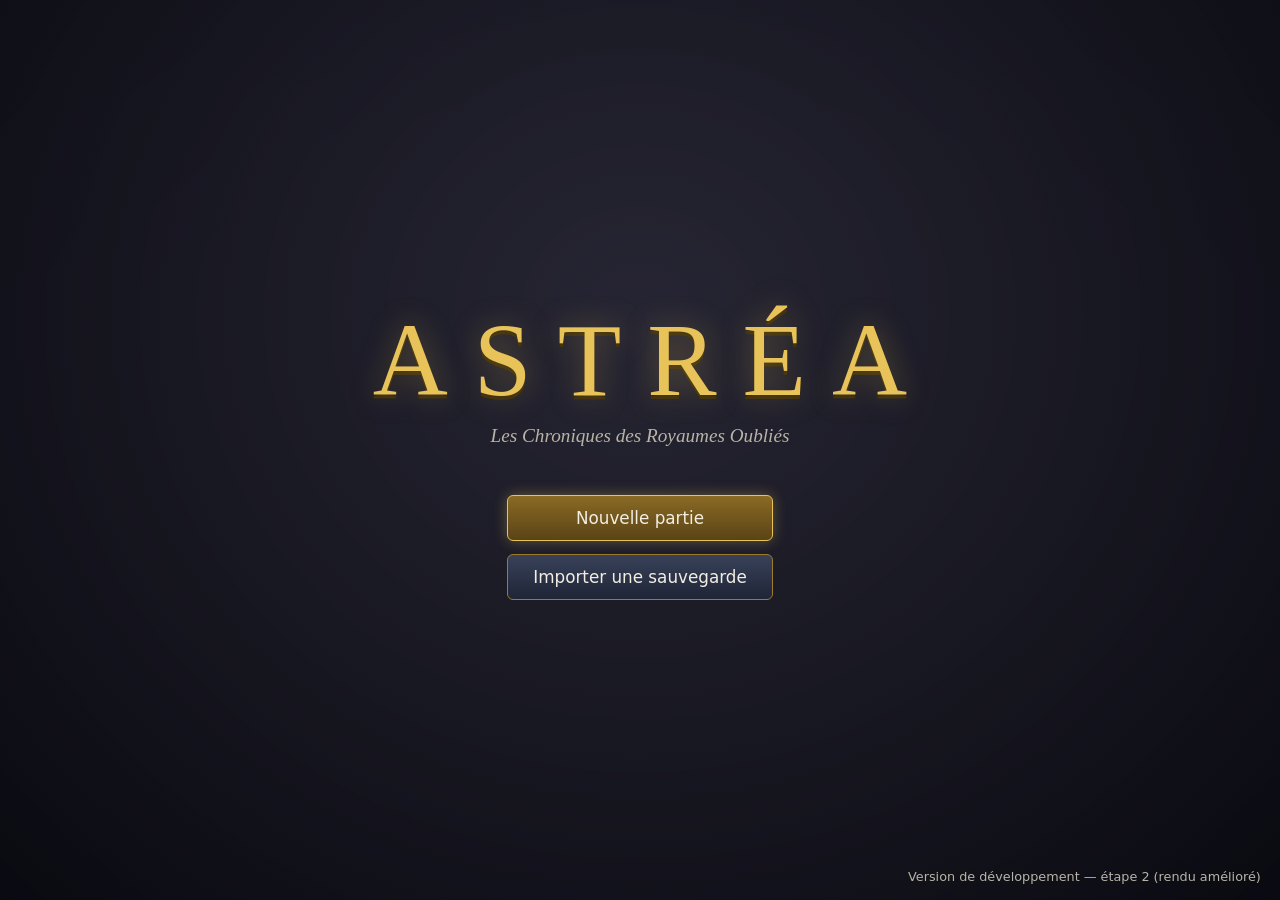
<file: index.html>
<!DOCTYPE html>
<html lang="fr">
<head>
  <meta charset="UTF-8">
  <meta name="viewport" content="width=device-width, initial-scale=1.0">
  <title>ASTRÉA — Les Chroniques des Royaumes Oubliés</title>
  <link rel="icon" href="data:,">
  <link rel="stylesheet" href="style.css">
  <script type="importmap">
    { "imports": { "three": "./vendor/three.module.js", "three/addons/": "./vendor/addons/" } }
  </script>
</head>
<body>
  <div id="jeu"></div>
  <div id="surcouche"></div>
  <div id="ui"></div>
  <div id="chargement">Chargement…</div>
  <noscript>ASTRÉA a besoin de JavaScript.</noscript>
  <script type="module" src="src/main.js"></script>
</body>
</html>
</file>
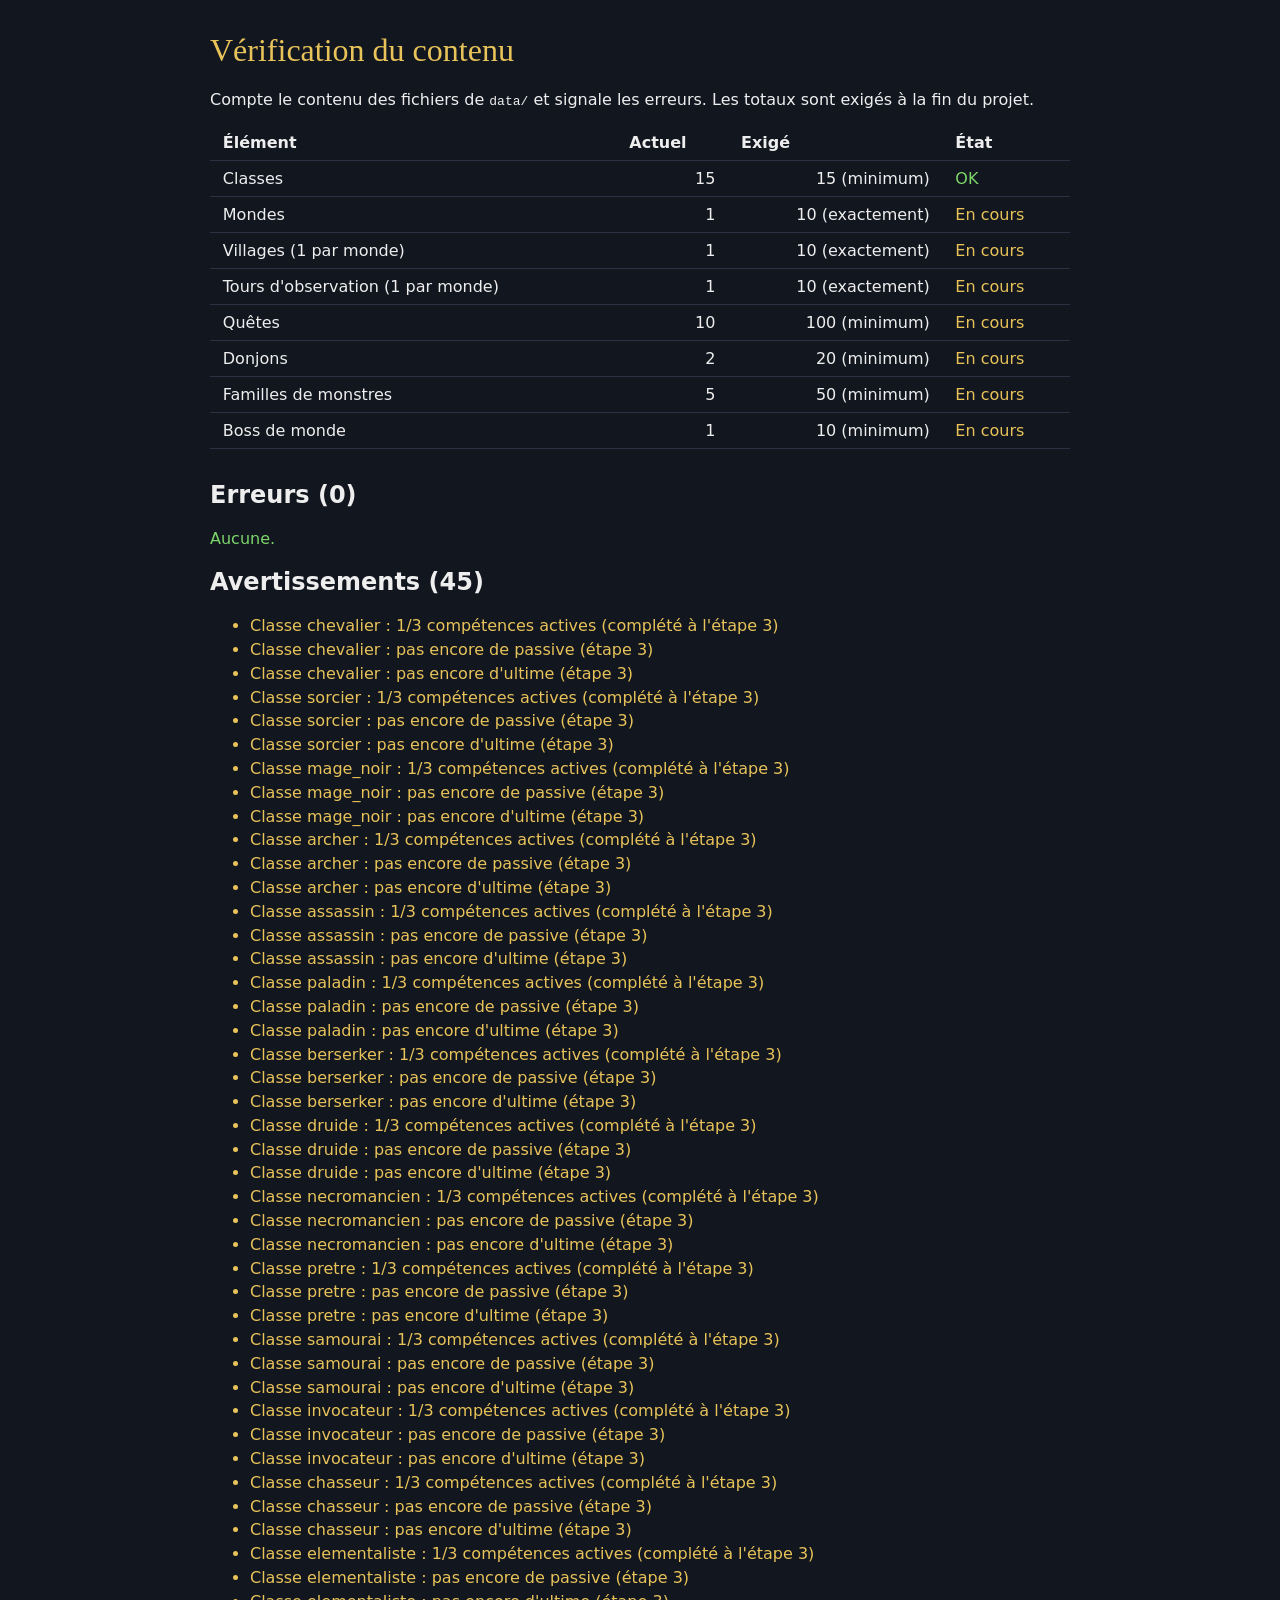
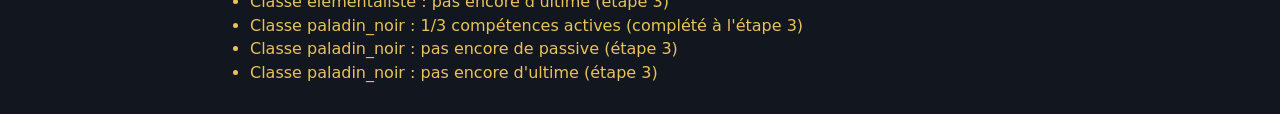
<file: outils/verification.html>
<!DOCTYPE html>
<html lang="fr">
<head>
  <meta charset="UTF-8">
  <title>ASTRÉA — Vérification du contenu</title>
  <link rel="icon" href="data:,">
  <style>
    body { font-family: system-ui, sans-serif; background: #12161f; color: #eee; max-width: 860px; margin: 2rem auto; padding: 0 1rem; }
    h1 { font-family: Georgia, serif; color: #e8c35a; font-weight: normal; }
    table { border-collapse: collapse; width: 100%; margin: 1rem 0 2rem; }
    td, th { padding: 0.5rem 0.8rem; border-bottom: 1px solid #2a3142; text-align: left; }
    td.nb { text-align: right; font-variant-numeric: tabular-nums; }
    .ok { color: #7cd66a; } .encours { color: #e8c35a; } .ko { color: #ff7a6a; }
    li { margin: 0.3rem 0; }
  </style>
</head>
<body>
  <h1>Vérification du contenu</h1>
  <p>Compte le contenu des fichiers de <code>data/</code> et signale les erreurs. Les totaux sont exigés à la fin du projet.</p>
  <div id="resultat">Vérification…</div>
  <script type="module">
    import { verifier, FICHIERS, MONDES } from './verification.js';
    const lire = async (c) => (await fetch(`../data/${c}`, { cache: 'no-cache' })).json();
    const zone = document.getElementById('resultat');
    try {
      const [config, textes, classes, competences, monstres, objets, butin, pnj, dialogues, donjons] = await Promise.all(FICHIERS.map(lire));
      const mondes = await Promise.all(MONDES.map((n) => lire(`mondes/${n}.json`)));
      const quetes = (await Promise.all(MONDES.filter((n) => n !== 'zone-test').map((n) => lire(`quetes/${n}.json`)))).flat();
      const r = verifier({ config, textes, classes, competences, monstres, objets, butin, pnj, dialogues, donjons, quetes, mondes });
      const lignes = r.totaux.map((t) => `<tr><td>${t.libelle}</td><td class="nb">${t.actuel}</td><td class="nb">${t.exige} ${t.exact ? '(exactement)' : '(minimum)'}</td><td class="${t.depasse ? 'ko' : t.ok ? 'ok' : 'encours'}">${t.depasse ? 'Trop' : t.ok ? 'OK' : 'En cours'}</td></tr>`).join('');
      const liste = (items, classe) => items.length ? `<ul>${items.map((e) => `<li class="${classe}">${e}</li>`).join('')}</ul>` : '<p class="ok">Aucune.</p>';
      zone.innerHTML = `<table><tr><th>Élément</th><th>Actuel</th><th>Exigé</th><th>État</th></tr>${lignes}</table>
        <h2>Erreurs (${r.erreurs.length})</h2>${liste(r.erreurs, 'ko')}
        <h2>Avertissements (${r.avertissements.length})</h2>${liste(r.avertissements, 'encours')}`;
    } catch (e) {
      zone.innerHTML = `<p class="ko">Impossible de lire les données : ${e.message}. Lance cette page avec un serveur local.</p>`;
    }
  </script>
</body>
</html>
</file>
<file: style.css>
/* ASTRÉA — interface. Polices système uniquement (aucune police téléchargée). */
:root {
  --or: #e8c35a;
  --or-sombre: #9c7b2c;
  --fond: rgba(14, 18, 28, 0.86);
  --fond-clair: rgba(30, 38, 56, 0.9);
  --texte: #f2eee4;
  --texte-doux: #b9b4a7;
  --vie: #d9433b;
  --mana: #3b7fd9;
  --endurance: #7cc94a;
  --xp: #c9a227;
  --police-titre: Georgia, 'Times New Roman', serif;
  --police: system-ui, -apple-system, 'Segoe UI', Roboto, sans-serif;
}

* { box-sizing: border-box; }
html, body {
  margin: 0;
  height: 100%;
  overflow: hidden;
  background: #0b0e16;
  color: var(--texte);
  font-family: var(--police);
  user-select: none;
}
#jeu, #surcouche, #ui { position: fixed; inset: 0; }
#jeu canvas { display: block; }
#surcouche { pointer-events: none; overflow: hidden; }
#ui { pointer-events: none; }
#ui > * { pointer-events: auto; }
#ui > .hud, #ui > .messages { pointer-events: none; }
[hidden] { display: none !important; }

#chargement {
  position: fixed; inset: 0; display: grid; place-items: center;
  font-family: var(--police-titre); font-size: 1.4rem; letter-spacing: 0.2em; color: var(--or);
  background: #0b0e16;
}
#chargement.erreur { color: #ff8a7a; font-family: var(--police); font-size: 1rem; letter-spacing: 0; padding: 2rem; text-align: center; white-space: pre-line; }

/* Boutons */
.bouton {
  font: inherit; font-size: 1.05rem; color: var(--texte);
  background: linear-gradient(180deg, rgba(60, 70, 96, 0.9), rgba(32, 38, 56, 0.95));
  border: 1px solid var(--or-sombre); border-radius: 6px;
  padding: 0.75rem 1.6rem; min-width: 260px; cursor: pointer;
  transition: border-color 0.15s, transform 0.1s, box-shadow 0.15s;
}
.bouton:hover, .bouton:focus-visible { border-color: var(--or); box-shadow: 0 0 14px rgba(232, 195, 90, 0.35); outline: none; }
.bouton:active { transform: translateY(1px); }
.bouton:disabled { opacity: 0.45; cursor: not-allowed; box-shadow: none; }
.bouton.principal { border-color: var(--or); background: linear-gradient(180deg, #8a6a24, #5a4316); }
.bouton.discret { min-width: 0; font-size: 0.95rem; padding: 0.55rem 1.1rem; }

/* Écran titre */
.ecran {
  position: fixed; inset: 0; display: flex; flex-direction: column; align-items: center; justify-content: center;
  background: radial-gradient(ellipse at 50% 35%, rgba(40, 52, 84, 0.55), rgba(8, 10, 18, 0.92));
}
.ecran-titre h1 {
  font-family: var(--police-titre); font-weight: normal; font-size: clamp(3rem, 9vw, 6.5rem);
  letter-spacing: 0.25em; margin: 0 0 0 0.25em; color: var(--or);
  text-shadow: 0 0 30px rgba(232, 195, 90, 0.35), 0 4px 0 #3d2e0c;
}
.ecran-titre .sous-titre { font-family: var(--police-titre); font-style: italic; color: var(--texte-doux); font-size: 1.2rem; margin: 0.4rem 0 3rem; }
.ecran-titre .boutons { display: flex; flex-direction: column; gap: 0.8rem; }
.ecran-titre .version { position: absolute; bottom: 1rem; right: 1.2rem; font-size: 0.8rem; color: var(--texte-doux); }

/* Création du personnage */
.ecran-creation { justify-content: flex-start; padding: 2rem; overflow-y: auto; }
.ecran-creation h2 { font-family: var(--police-titre); font-weight: normal; color: var(--or); font-size: 2rem; margin: 0 0 1.2rem; letter-spacing: 0.08em; }
.creation-corps { display: grid; grid-template-columns: minmax(280px, 1.25fr) minmax(300px, 1fr); gap: 1.5rem; width: min(1150px, 100%); }
.champ-nom label { display: block; color: var(--texte-doux); margin-bottom: 0.4rem; }
.champ-nom input {
  font: inherit; font-size: 1.1rem; width: 100%; padding: 0.6rem 0.8rem; color: var(--texte);
  background: var(--fond-clair); border: 1px solid var(--or-sombre); border-radius: 6px; user-select: text;
}
.champ-nom input:focus { outline: none; border-color: var(--or); }
.champ-nom .erreur { color: #ff8a7a; font-size: 0.9rem; min-height: 1.3em; margin-top: 0.3rem; }
.grille-classes { display: grid; grid-template-columns: repeat(auto-fill, minmax(150px, 1fr)); gap: 0.55rem; margin-top: 0.6rem; }
.carte-classe {
  font: inherit; text-align: left; color: var(--texte); cursor: pointer;
  background: var(--fond-clair); border: 1px solid rgba(255, 255, 255, 0.08); border-radius: 6px; padding: 0.6rem 0.7rem;
  display: flex; align-items: center; gap: 0.6rem;
}
.carte-classe:hover { border-color: var(--or-sombre); }
.carte-classe.choisie { border-color: var(--or); box-shadow: 0 0 0 1px var(--or) inset, 0 0 14px rgba(232, 195, 90, 0.25); }
.carte-classe .pastille { width: 22px; height: 22px; border-radius: 50%; flex: none; border: 2px solid rgba(255, 255, 255, 0.5); }
.carte-classe .nom { font-weight: 600; }
.carte-classe .role { font-size: 0.75rem; color: var(--texte-doux); }
.fiche-classe { background: var(--fond); border: 1px solid var(--or-sombre); border-radius: 8px; padding: 1.2rem 1.4rem; align-self: start; position: sticky; top: 0; }
.fiche-classe h3 { font-family: var(--police-titre); font-weight: normal; font-size: 1.7rem; color: var(--or); margin: 0 0 0.2rem; }
.fiche-classe .role { color: var(--texte-doux); font-style: italic; margin-bottom: 0.9rem; }
.fiche-classe dt { color: var(--or); font-size: 0.85rem; text-transform: uppercase; letter-spacing: 0.08em; margin-top: 0.7rem; }
.fiche-classe dd { margin: 0.2rem 0 0; line-height: 1.4; }
.fiche-classe .stats { display: grid; grid-template-columns: 1fr 1fr; gap: 0.25rem 1rem; margin-top: 0.9rem; font-size: 0.92rem; }
.fiche-classe .stats span:nth-child(even) { text-align: right; font-variant-numeric: tabular-nums; }
.fiche-classe .stats .principale { color: var(--or); font-weight: 600; }
.creation-actions { display: flex; gap: 0.8rem; margin-top: 1.4rem; width: min(1150px, 100%); justify-content: flex-end; }

/* HUD */
.hud { position: fixed; inset: 0; }
.hud-perso { position: absolute; top: 1rem; left: 1rem; width: 300px; }
.hud-ligne { display: flex; align-items: baseline; gap: 0.6rem; margin-bottom: 0.4rem; text-shadow: 0 1px 3px #000; }
.hud-nom { font-family: var(--police-titre); font-size: 1.15rem; }
.hud-niveau { color: var(--or); font-weight: 600; }
.barre { position: relative; height: 16px; background: rgba(0, 0, 0, 0.55); border: 1px solid rgba(255, 255, 255, 0.18); border-radius: 3px; overflow: hidden; margin-bottom: 4px; }
.barre .remplissage { position: absolute; inset: 0 auto 0 0; transition: width 0.12s linear; }
.barre .texte { position: absolute; inset: 0; font-size: 0.72rem; line-height: 15px; text-align: center; text-shadow: 0 1px 2px #000; font-variant-numeric: tabular-nums; }
.barre.vie .remplissage { background: linear-gradient(180deg, #ef5a50, #a82a24); }
.barre.mana .remplissage { background: linear-gradient(180deg, #5a9bef, #2a5aa8); }
.barre.endurance { height: 8px; }
.barre.endurance .remplissage { background: linear-gradient(180deg, #9be06a, #5a9a30); }
.barre.endurance.epuise .remplissage { background: #c96a3a; }
.barre.bouclier .remplissage { background: rgba(159, 208, 255, 0.85); }
.hud-or { color: var(--or); font-variant-numeric: tabular-nums; text-shadow: 0 1px 3px #000; margin-top: 0.3rem; }
.hud-effets { display: flex; gap: 0.3rem; flex-wrap: wrap; margin-top: 0.35rem; }
.hud-effets span { font-size: 0.75rem; padding: 0.1rem 0.4rem; border-radius: 3px; background: rgba(120, 30, 160, 0.7); }
.hud-xp { position: absolute; left: 50%; bottom: 0.6rem; transform: translateX(-50%); width: min(560px, 60vw); }
.hud-xp .barre { height: 10px; }
.hud-xp .barre .remplissage { background: linear-gradient(180deg, #e8c35a, #9c7b2c); }
.hud-xp .barre .texte { font-size: 0.62rem; line-height: 9px; }
.hud-actions { position: absolute; left: 50%; bottom: 1.8rem; transform: translateX(-50%); display: flex; gap: 0.5rem; }
.emplacement { position: relative; width: 58px; height: 58px; border: 1px solid var(--or-sombre); border-radius: 6px; background: var(--fond); overflow: hidden; display: grid; place-items: center; }
.emplacement .icone { font-size: 0.68rem; text-align: center; padding: 0 3px; line-height: 1.1; }
.emplacement .touche { position: absolute; top: 2px; left: 4px; font-size: 0.65rem; color: var(--or); }
.emplacement .recharge { position: absolute; inset: auto 0 0 0; background: rgba(0, 0, 0, 0.7); }
.emplacement .chrono { position: absolute; inset: 0; display: grid; place-items: center; font-weight: 700; text-shadow: 0 1px 3px #000; }
.emplacement.sans-mana { border-color: #3b5fa8; }
.emplacement.sans-mana .icone { opacity: 0.4; }
.hud-cible { position: absolute; top: 1rem; left: 50%; transform: translateX(-50%); width: 340px; text-align: center; text-shadow: 0 1px 3px #000; }
.hud-cible .nom { margin-bottom: 0.25rem; }
.hud-cible .nom em { color: var(--or); font-style: normal; font-size: 0.85rem; }
.hud-aide { position: absolute; right: 1rem; bottom: 1rem; max-width: 330px; font-size: 0.74rem; color: var(--texte-doux); text-align: right; line-height: 1.5; text-shadow: 0 1px 2px #000; }
.hud-viseur { position: absolute; left: 50%; top: 50%; width: 4px; height: 4px; margin: -2px 0 0 -2px; border-radius: 50%; background: rgba(255, 255, 255, 0.6); }
.hud-cliquer { position: absolute; inset: 0; display: grid; place-items: center; font-family: var(--police-titre); font-size: 1.6rem; color: var(--or); background: rgba(0, 0, 0, 0.35); text-shadow: 0 2px 6px #000; }

/* Surcouche : barres de vie des monstres et nombres de dégâts */
.barre-monstre { position: absolute; width: 70px; margin-left: -35px; transform: translateY(-100%); }
.barre-monstre .barre { height: 7px; margin: 0; border-radius: 2px; }
.barre-monstre .niveau { font-size: 0.65rem; text-align: center; text-shadow: 0 1px 2px #000; color: var(--texte); margin-bottom: 1px; }
.barre-monstre.cible .barre { border-color: var(--or); box-shadow: 0 0 6px var(--or); }
.marque-cible { position: absolute; width: 18px; height: 18px; margin: -9px 0 0 -9px; border: 2px solid var(--or); transform: rotate(45deg); box-shadow: 0 0 8px var(--or); }
.flottant { position: absolute; font-weight: 800; font-size: 1.05rem; text-shadow: 0 2px 3px #000, 0 0 2px #000; white-space: nowrap; transform: translate(-50%, -50%); }
.flottant.heros { color: #ff6a5a; }
.flottant.monstre { color: #fff; }
.flottant.critique { color: #ffd23a; font-size: 1.4rem; }
.flottant.soin { color: #7cf07a; }
.flottant.info { color: #cfe0ff; font-size: 0.9rem; font-weight: 600; }
.flottant.xp { color: var(--or); font-size: 0.9rem; }

/* Messages */
.messages { position: fixed; top: 22%; left: 50%; transform: translateX(-50%); display: flex; flex-direction: column; align-items: center; gap: 0.4rem; }
.message { padding: 0.45rem 1.1rem; background: var(--fond); border: 1px solid var(--or-sombre); border-radius: 6px; animation: apparaitre 2.4s forwards; }
.message.grand { font-family: var(--police-titre); font-size: clamp(1.05rem, 2.2vw, 1.7rem); max-width: 80vw; text-align: center; color: var(--or); background: none; border: none; text-shadow: 0 2px 8px #000; }
@keyframes apparaitre { 0% { opacity: 0; transform: translateY(8px); } 10%, 75% { opacity: 1; transform: none; } 100% { opacity: 0; } }

/* Écran de mort */
.ecran-mort { position: fixed; inset: 0; display: grid; place-items: center; background: radial-gradient(ellipse, rgba(60, 0, 0, 0.35), rgba(20, 0, 0, 0.75)); pointer-events: none; }
.ecran-mort p { font-family: var(--police-titre); font-size: 2.4rem; color: #e8a090; text-shadow: 0 2px 10px #000; }

/* Menu pause */
.menu { position: fixed; inset: 0; display: grid; place-items: center; background: rgba(5, 7, 12, 0.7); }
.menu-boite { background: var(--fond); border: 1px solid var(--or-sombre); border-radius: 10px; padding: 1.8rem 2.2rem; display: flex; flex-direction: column; gap: 0.7rem; min-width: 340px; }
.menu-boite h2 { font-family: var(--police-titre); font-weight: normal; color: var(--or); text-align: center; margin: 0 0 0.6rem; letter-spacing: 0.1em; }
.menu-boite label { display: flex; justify-content: space-between; align-items: center; gap: 1rem; }
.menu-boite input[type=range] { width: 160px; }
.menu-boite .note { font-size: 0.8rem; color: var(--texte-doux); text-align: center; }

/* Fenêtres intégrées */
.fenetre { z-index: 10; }
.fenetre p { max-width: 420px; line-height: 1.5; margin: 0; }
.fenetre-boutons { display: flex; gap: 0.6rem; justify-content: flex-end; margin-top: 0.8rem; }
.fenetre-boutons .bouton { min-width: 110px; }
.zone-copie { width: 100%; min-width: 380px; margin-top: 0.6rem; font: 0.75rem ui-monospace, monospace; color: var(--texte); background: #0b0e16; border: 1px solid var(--or-sombre); border-radius: 4px; padding: 0.5rem; user-select: text; }

/* Outil de test */
.debug { position: fixed; top: 1rem; right: 1rem; background: rgba(0, 0, 0, 0.75); border: 1px dashed #c96; border-radius: 6px; padding: 0.6rem; font-size: 0.8rem; display: flex; flex-direction: column; gap: 0.35rem; min-width: 170px; }
.debug strong { color: #fc9; }
.debug button { font: inherit; padding: 0.25rem 0.5rem; cursor: pointer; }

@media (max-width: 800px) {
  .creation-corps { grid-template-columns: 1fr; }
  .hud-aide { display: none; }
}

/* ---------- Étape 2 : interactions, fenêtres, carte ---------- */
.hud-interaction { position: absolute; left: 50%; bottom: 30%; transform: translateX(-50%); padding: 0.45rem 1rem; background: var(--fond); border: 1px solid var(--or); border-radius: 6px; font-weight: 600; text-shadow: 0 1px 2px #000; }
.hud-boss { position: absolute; top: 4.2rem; left: 50%; transform: translateX(-50%); width: min(620px, 70vw); text-align: center; text-shadow: 0 2px 4px #000; }
.hud-boss .nom { font-family: var(--police-titre); font-size: 1.3rem; color: #ffb3a8; margin-bottom: 0.3rem; }
.hud-boss .barre { height: 18px; border-color: #c0392b; }
.marque-pnj { position: absolute; width: 26px; height: 26px; margin: -26px 0 0 -13px; display: grid; place-items: center; font: 900 1.4rem var(--police-titre); color: #ffd23a; text-shadow: 0 0 6px #000, 0 2px 2px #000; animation: flotter 1.4s ease-in-out infinite; }
.marque-pnj.rendre { color: #7cf07a; }
@keyframes flotter { 50% { margin-top: -32px; } }

.suivi-quetes { position: fixed; top: 13.5rem; right: 1rem; width: 270px; display: flex; flex-direction: column; gap: 0.5rem; pointer-events: none; }
.suivi-quetes .suivi { background: rgba(10, 14, 22, 0.55); border-left: 3px solid var(--or); padding: 0.4rem 0.6rem; border-radius: 3px; text-shadow: 0 1px 2px #000; }
.suivi-quetes .nom { font-weight: 600; color: var(--or); font-size: 0.85rem; }
.suivi-quetes .objectifs { margin: 0.2rem 0 0; padding: 0; list-style: none; font-size: 0.78rem; }
.suivi-quetes .details { font-size: 0.78rem; }

.mini-carte-cadre { position: fixed; top: 1rem; right: 1rem; width: 180px; text-align: center; pointer-events: none; }
.mini-carte { display: block; border-radius: 50%; box-shadow: 0 2px 10px rgba(0, 0, 0, 0.6); }
.mini-carte-nom { font-family: var(--police-titre); font-size: 0.85rem; color: var(--texte); text-shadow: 0 1px 3px #000; margin-top: 0.3rem; }
.debug { top: auto; bottom: 7rem; }

.panneau-fond { position: fixed; inset: 0; display: grid; place-items: center; background: rgba(5, 7, 12, 0.55); z-index: 5; }
.panneau { background: var(--fond); border: 1px solid var(--or-sombre); border-radius: 10px; width: min(560px, 94vw); max-height: 88vh; display: flex; flex-direction: column; box-shadow: 0 10px 40px rgba(0, 0, 0, 0.5); }
.panneau-inventaire, .panneau-boutique { width: min(860px, 96vw); }
.panneau-carte { width: auto; max-width: 96vw; }
.panneau-petit { width: min(460px, 94vw); }
.panneau-entete { display: flex; justify-content: space-between; align-items: flex-start; padding: 1rem 1.3rem 0.6rem; border-bottom: 1px solid rgba(232, 195, 90, 0.2); }
.panneau-entete h2 { font-family: var(--police-titre); font-weight: normal; color: var(--or); margin: 0; font-size: 1.5rem; }
.panneau-sous-titre { color: var(--texte-doux); font-style: italic; font-size: 0.9rem; }
.panneau-fermer { font: inherit; background: none; border: none; color: var(--texte-doux); font-size: 1.2rem; cursor: pointer; padding: 0.2rem 0.4rem; }
.panneau-fermer:hover { color: var(--texte); }
.panneau-corps { padding: 1rem 1.3rem 1.3rem; overflow-y: auto; }
.panneau h3 { font-family: var(--police-titre); font-weight: normal; color: var(--or); margin: 0.6rem 0 0.5rem; }
.dialogue-texte { line-height: 1.6; font-size: 1.02rem; margin: 0 0 1rem; }
.dialogue-choix { display: flex; flex-direction: column; gap: 0.4rem; margin-top: 0.8rem; }
.choix { font: inherit; text-align: left; color: var(--texte); background: var(--fond-clair); border: 1px solid rgba(255, 255, 255, 0.08); border-radius: 6px; padding: 0.6rem 0.8rem; cursor: pointer; }
.choix:hover, .choix:focus-visible { border-color: var(--or); outline: none; }
.choix-quete { color: #ffd23a; }
.choix-service { color: #9fd0ff; }
.choix-fin { color: var(--texte-doux); }
.etiquette { display: inline-block; font-size: 0.72rem; text-transform: uppercase; letter-spacing: 0.08em; padding: 0.1rem 0.45rem; border-radius: 3px; background: #3a4560; margin-bottom: 0.3rem; }
.categorie-principale { background: #8a6a24; } .categorie-secondaire { background: #2e6b4a; } .categorie-chasse { background: #7a3a2a; } .categorie-donjon { background: #5a2a6a; } .categorie-legendaire { background: #b8860b; color: #1a1408; }
.quete-titre { margin: 0.2rem 0 0.6rem !important; font-size: 1.3rem; }
.objectifs { margin: 0.4rem 0; padding-left: 0.2rem; list-style: none; }
.objectifs li { margin: 0.2rem 0; }
.objectifs li.fini { color: #7cd66a; }
.recompenses { margin-top: 0.6rem; font-size: 0.9rem; color: var(--texte-doux); }
.recompenses strong { color: var(--or); }
.carte-quete { background: var(--fond-clair); border-radius: 8px; padding: 0.7rem 0.9rem; margin-bottom: 0.7rem; }
.carte-quete .nom { font-weight: 600; font-size: 1.05rem; }
.details { color: var(--texte-doux); font-size: 0.85rem; }
.alerte { color: #ff9a8a; font-size: 0.8rem; }
.note { color: var(--texte-doux); font-size: 0.85rem; }
.vide { color: var(--texte-doux); }
.onglets { display: flex; gap: 0.4rem; align-items: center; margin-bottom: 0.8rem; }
.onglet { font: inherit; color: var(--texte-doux); background: none; border: 1px solid transparent; border-radius: 5px; padding: 0.35rem 0.9rem; cursor: pointer; }
.onglet.actif { color: var(--texte); border-color: var(--or-sombre); background: var(--fond-clair); }
.bourse { margin-left: auto; color: var(--or); font-weight: 600; }
.liste-objets { display: flex; flex-direction: column; gap: 0.35rem; }
.ligne-objet { display: flex; justify-content: space-between; align-items: center; gap: 0.8rem; background: var(--fond-clair); border-radius: 6px; padding: 0.5rem 0.7rem; }
.ligne-objet .nom { font-weight: 600; }
.ligne-objet.compacte { padding: 0.35rem 0.6rem; }
.ligne-objet .bouton { min-width: 90px; flex: none; }
.colonnes { display: flex; gap: 1rem; align-items: flex-start; }
.colonne { flex: 1; display: flex; flex-direction: column; gap: 0.3rem; min-width: 0; }
.colonne.large { flex: 1.5; }
.stats-heros { display: grid; grid-template-columns: 1fr; gap: 0.15rem; margin-top: 0.6rem; font-size: 0.9rem; }
.stats-heros div { display: flex; justify-content: space-between; }
.stats-heros .principale { color: var(--or); }
.ligne-boutons { display: flex; gap: 0.4rem; margin-top: 0.6rem; align-items: center; }
.champ-nombre { font: inherit; width: 90px; padding: 0.4rem; color: var(--texte); background: var(--fond-clair); border: 1px solid var(--or-sombre); border-radius: 5px; user-select: text; }
.ligne-competence { background: var(--fond-clair); border-radius: 6px; padding: 0.6rem 0.8rem; margin-bottom: 0.4rem; }
.ligne-competence .nom { font-weight: 600; }
.ligne-competence.verrouillee { opacity: 0.55; }
.carte-zone { display: grid; place-items: center; }
.grande-carte { border-radius: 6px; border: 2px solid var(--or-sombre); max-width: 100%; }
.carte-info { text-align: center; margin: 0.5rem 0; color: var(--texte-doux); min-height: 1.3em; }
.carte-legende { display: flex; flex-wrap: wrap; gap: 0.8rem; justify-content: center; font-size: 0.82rem; color: var(--texte-doux); }
.carte-legende span { display: flex; align-items: center; gap: 0.25rem; }
@media (max-width: 800px) { .colonnes { flex-direction: column; } .suivi-quetes { display: none; } }
</file>
